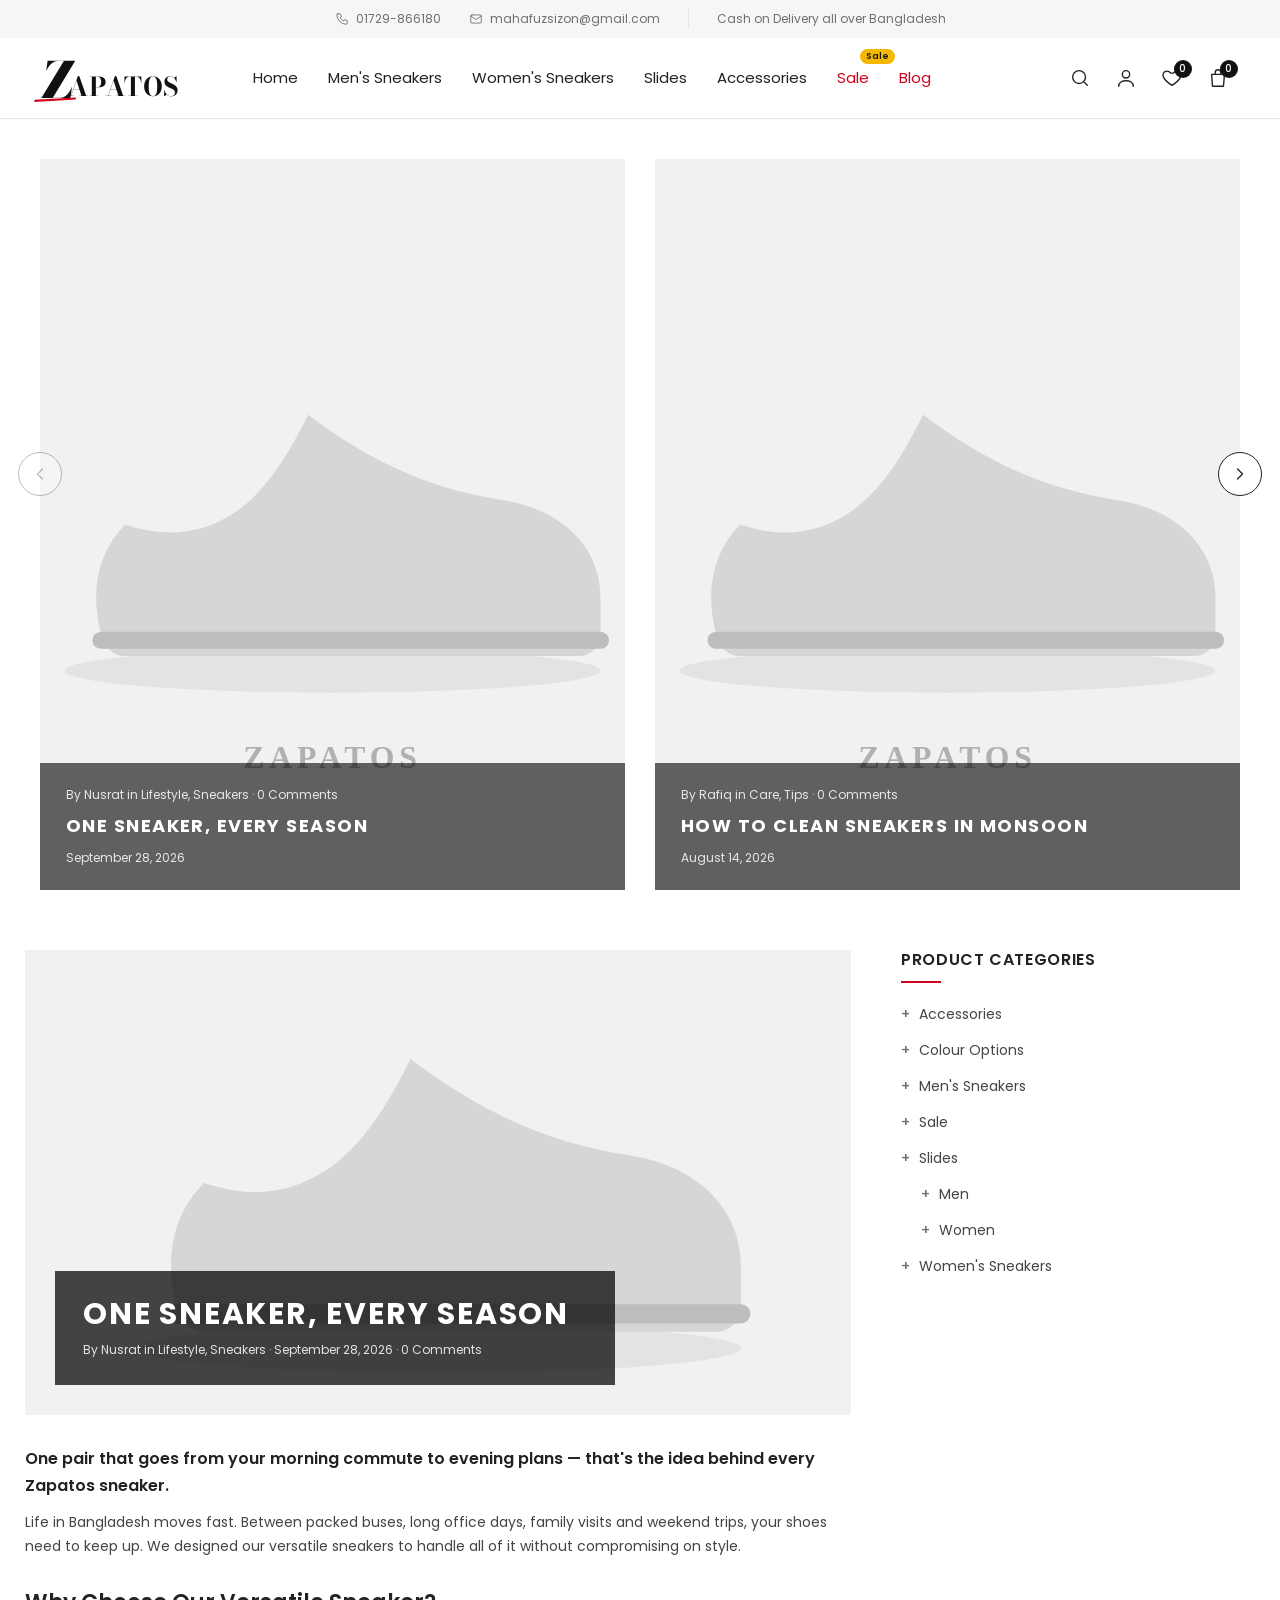
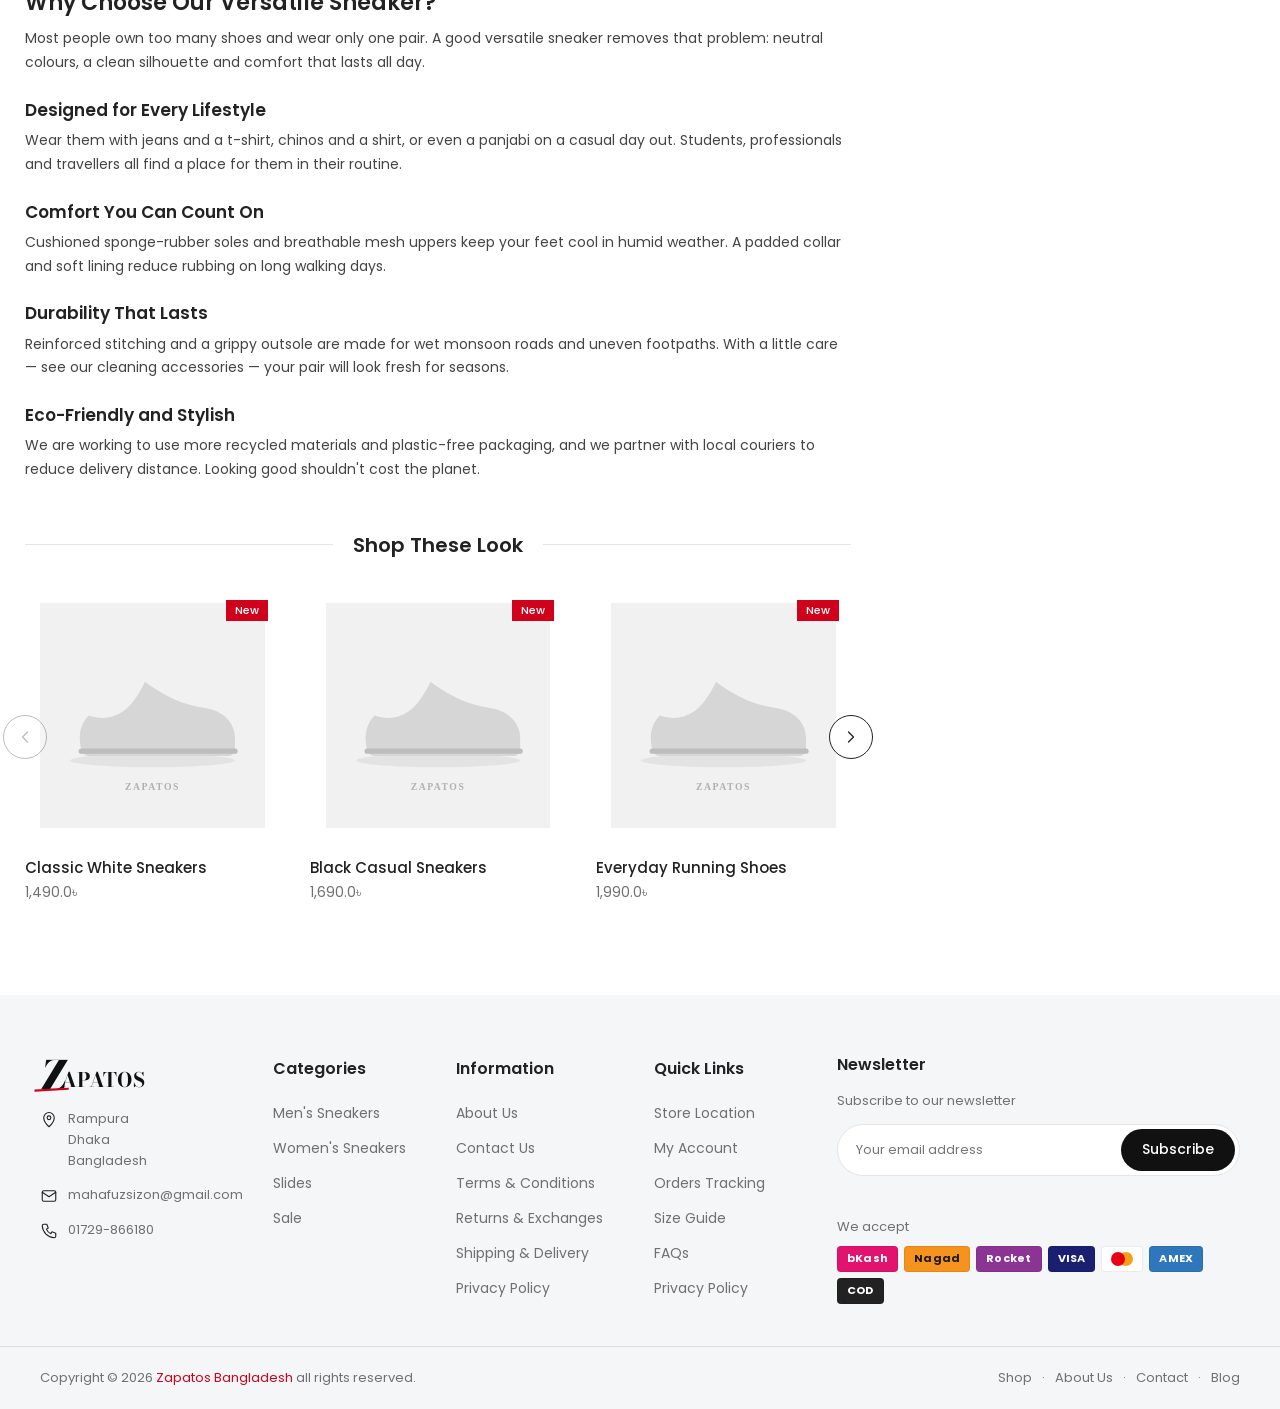
<file: blog.html>
<!doctype html>
<html lang="en">
<head>
  <meta charset="utf-8">
  <meta name="viewport" content="width=device-width, initial-scale=1">
  <title>Blog — Zapatos Bangladesh</title>
  <meta name="description" content="Sneaker stories, style guides and shoe-care tips from Zapatos Bangladesh.">
  <meta property="og:type" content="article">
  <meta property="og:title" content="Blog — Zapatos Bangladesh">
  <meta property="og:description" content="Sneaker stories, style guides and shoe-care tips.">
  <meta property="og:image" content="assets/logo.svg">
  <meta name="theme-color" content="#111111">
  <link rel="icon" href="assets/favicon.svg" type="image/svg+xml">
  <link rel="preconnect" href="https://fonts.googleapis.com">
  <link rel="preconnect" href="https://fonts.gstatic.com" crossorigin>
  <link href="https://fonts.googleapis.com/css2?family=Bodoni+Moda:opsz,wght@6..96,600;6..96,700;6..96,900&family=Poppins:wght@300;400;500;600;700;800&display=swap" rel="stylesheet">
  <link rel="stylesheet" href="css/style.css">
</head>
<body data-page="blog">
  <div id="site-header"></div>

  <main id="main">
    <!-- Blog posts carousel -->
    <section class="container blog-top" aria-label="More blog posts" id="blog-top"></section>

    <div class="container blog-layout">
      <!-- Main article -->
      <article class="post" id="post"></article>

      <!-- Sidebar -->
      <aside class="sidebar" aria-label="Blog sidebar">
        <section class="widget">
          <h2 class="widget__title">Product Categories</h2>
          <ul class="tree">
            <li><a href="shop.html?category=accessories">Accessories</a></li>
            <li><a href="shop.html">Colour Options</a></li>
            <li><a href="shop.html?category=mens-sneakers">Men's Sneakers</a></li>
            <li><a href="shop.html?category=sale">Sale</a></li>
            <li><a href="shop.html?category=slides">Slides</a>
              <ul>
                <li><a href="shop.html?category=slides&amp;gender=men">Men</a></li>
                <li><a href="shop.html?category=slides&amp;gender=women">Women</a></li>
              </ul>
            </li>
            <li><a href="shop.html?category=womens-sneakers">Women's Sneakers</a></li>
          </ul>
        </section>
        <section class="widget">
          <h2 class="widget__title">Sale Products</h2>
          <div id="sale-widget"></div>
        </section>
      </aside>
    </div>
  </main>

  <div id="site-footer"></div>

  <script src="js/products.js"></script>
  <script src="js/main.js"></script>
  <script src="js/blog.js"></script>
</body>
</html>
</file>
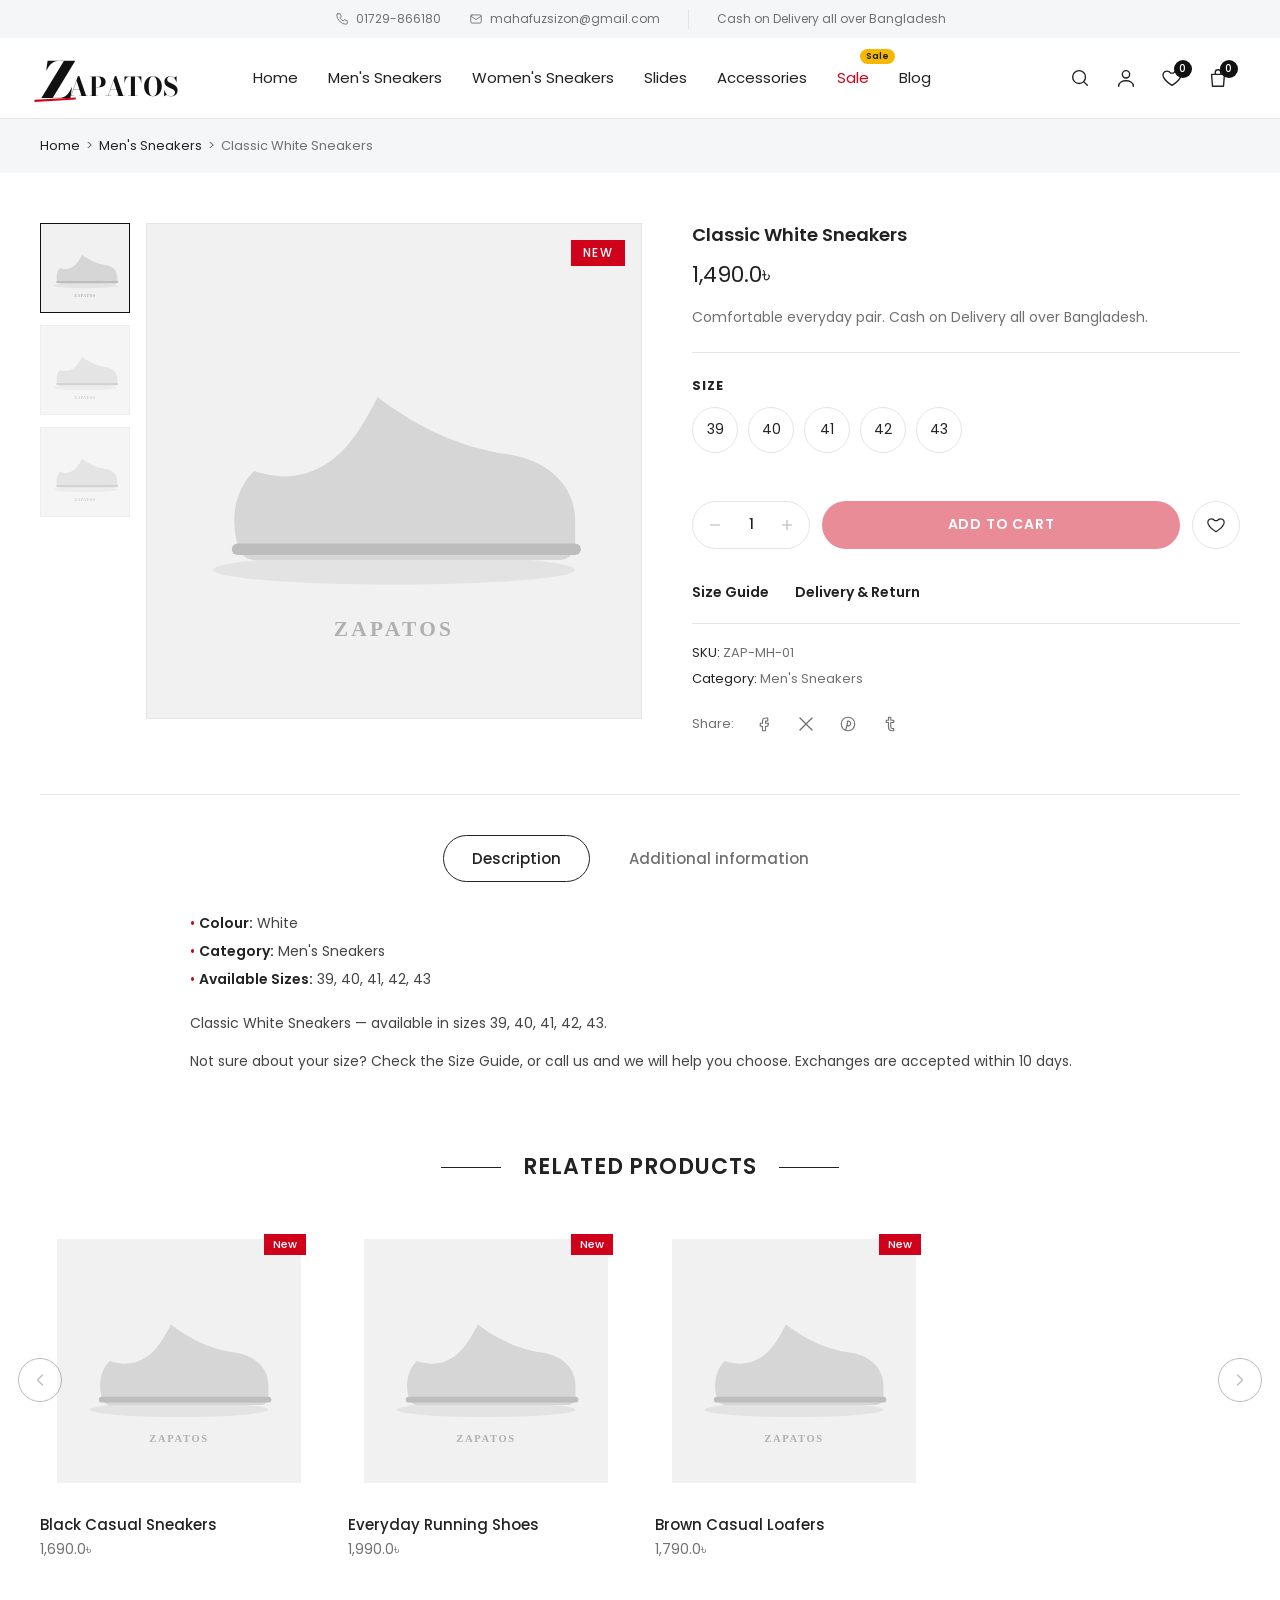
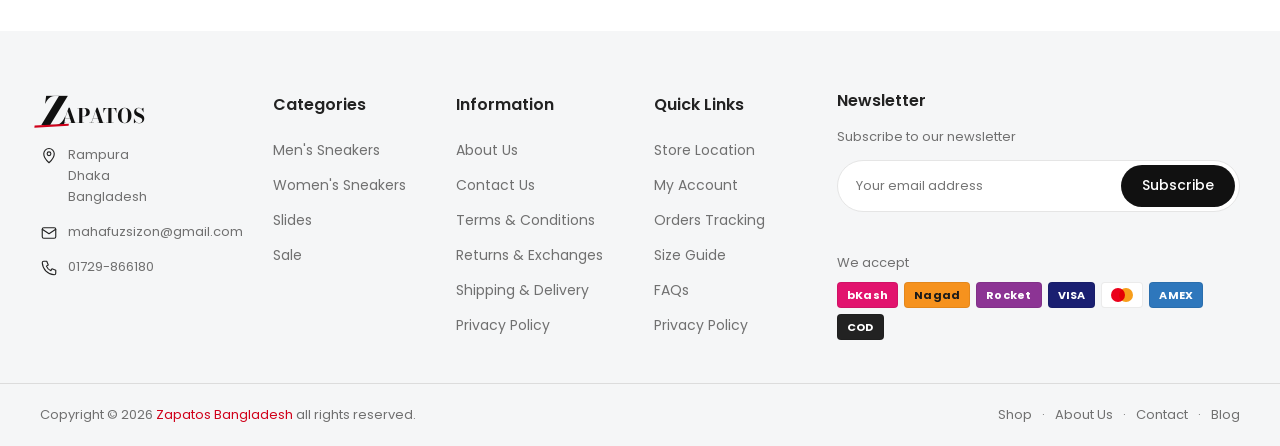
<file: product.html>
<!doctype html>
<html lang="en">
<head>
  <meta charset="utf-8">
  <meta name="viewport" content="width=device-width, initial-scale=1">
  <title>Product — Zapatos Bangladesh</title>
  <meta name="description" content="Zapatos sneakers — comfortable, breathable and delivered all over Bangladesh.">
  <meta property="og:type" content="product">
  <meta property="og:title" content="Zapatos Bangladesh">
  <meta property="og:description" content="Comfortable sneakers delivered all over Bangladesh.">
  <meta property="og:image" content="assets/logo.svg">
  <meta name="theme-color" content="#111111">
  <link rel="icon" href="assets/favicon.svg" type="image/svg+xml">
  <link rel="preconnect" href="https://fonts.googleapis.com">
  <link rel="preconnect" href="https://fonts.gstatic.com" crossorigin>
  <link href="https://fonts.googleapis.com/css2?family=Bodoni+Moda:opsz,wght@6..96,600;6..96,700;6..96,900&family=Poppins:wght@300;400;500;600;700;800&display=swap" rel="stylesheet">
  <link rel="stylesheet" href="css/style.css">
</head>
<body data-page="product">
  <div id="site-header"></div>

  <main id="main">
    <!-- 5.1 Breadcrumb -->
    <nav class="crumbs" aria-label="Breadcrumb"><div class="container"><ol id="crumbs"></ol></div></nav>

    <!-- 5.2 Gallery + details -->
    <div class="container">
      <div class="pd" id="pd"></div>
      <!-- 5.3 Tabs -->
      <section class="tabs" id="tabs" aria-label="Product information"></section>
      <!-- 5.4 Related products -->
      <section class="section" aria-labelledby="related-title" id="related-wrap">
        <div class="sec-head"><h2 class="sec-head__title" id="related-title">Related Products</h2></div>
        <div id="related"></div>
      </section>
    </div>
  </main>

  <div id="site-footer"></div>

  <script src="js/products.js"></script>
  <script src="js/main.js"></script>
  <script src="js/product.js"></script>
</body>
</html>
</file>
<file: css/style.css>
/* =====================================================================
   ZAPATOS — Stylesheet
   1. Tokens  2. Base  3. Buttons & controls  4. Top bar & header
   5. Drawers, search, modal, toast  6. Section heading & product card
   7. Home  8. Shop  9. Product  10. Blog  11. Trust & footer
   12. Responsive
   ===================================================================== */

/* ---------- 1. Design tokens ---------- */
:root {
  --text: #222;
  --muted: #707070;          /* #777 darkened slightly to pass WCAG AA on white */
  --border: #e5e5e5;
  --light: #f5f6f7;
  --accent: #D0021B;
  --accent-dark: #a80116;
  --sale: #F39C33;
  --pill: #F5B800;
  --soldout: #6f6f6f;        /* #9E9E9E darkened so white badge text passes AA */
  --black: #111;
  --white: #fff;
  --maroon: #5a0b16;
  --cream: #fbf4e6;

  --font: 'Poppins', system-ui, -apple-system, 'Segoe UI', sans-serif;
  --font-logo: 'Bodoni Moda', 'Playfair Display', Didot, Georgia, serif;

  --container: 1200px;
  --gutter: 15px;
  --gap: 30px;
  --ease: .3s ease;
  --shadow: 0 6px 24px rgba(0, 0, 0, .08);
  --header-h: 80px;
}

/* ---------- 2. Base ---------- */
*, *::before, *::after { box-sizing: border-box; }
html { scroll-behavior: smooth; -webkit-text-size-adjust: 100%; }
body {
  margin: 0; font-family: var(--font); font-size: 14px; line-height: 1.7; font-weight: 400;
  color: var(--text); background: var(--white); overflow-x: hidden;
}
body.no-scroll { overflow: hidden; }
img { max-width: 100%; display: block; height: auto; }
a { color: inherit; text-decoration: none; transition: color var(--ease); }
a:hover { color: var(--accent); }
button { font: inherit; color: inherit; cursor: pointer; background: none; border: 0; padding: 0; }
h1, h2, h3, h4 { margin: 0; font-weight: 600; line-height: 1.3; }
p { margin: 0; }
ul { margin: 0; padding: 0; list-style: none; }
input, select { font: inherit; color: inherit; }
:focus-visible { outline: 2px solid var(--accent); outline-offset: 2px; }
.container { width: 100%; max-width: calc(var(--container) + var(--gutter) * 2); margin: 0 auto; padding: 0 var(--gutter); }
.sr-only { position: absolute !important; width: 1px; height: 1px; padding: 0; margin: -1px; overflow: hidden; clip: rect(0 0 0 0); white-space: nowrap; border: 0; }
.skip-link { position: absolute; left: -9999px; top: 8px; z-index: 999; background: var(--black); color: #fff; padding: 10px 16px; border-radius: 30px; }
.skip-link:focus { left: 12px; color: #fff; }
.accent { color: var(--accent); }
.section { padding-top: 70px; }

/* ---------- 3. Buttons & controls ---------- */
.btn {
  display: inline-flex; align-items: center; justify-content: center; gap: 10px;
  min-height: 44px; padding: 10px 26px; border-radius: 50px; font-size: 14px; font-weight: 500;
  border: 1px solid transparent; transition: background var(--ease), color var(--ease), border-color var(--ease), opacity var(--ease);
  white-space: nowrap;
}
.btn--dark { background: var(--black); color: #fff; }
.btn--dark:hover { background: var(--accent); color: #fff; }
.btn--red { background: var(--accent); color: #fff; }
.btn--red:hover { background: var(--accent-dark); color: #fff; }
.btn--outline { border-color: var(--text); color: var(--text); background: #fff; }
.btn--outline:hover { background: var(--black); color: #fff; }
.btn--light { background: rgba(255,255,255,.06); color: #fff; border-color: rgba(255,255,255,.5); padding-right: 6px; }
.btn--light:hover { background: #fff; color: var(--black); }
.btn--light .btn__circle { width: 32px; height: 32px; border-radius: 50%; background: #fff; color: var(--black); display: grid; place-items: center; transition: background var(--ease), color var(--ease); }
.btn--light:hover .btn__circle { background: var(--black); color: #fff; }
.btn--pill-arrow { padding-right: 6px; }
.btn--pill-arrow .btn__circle { width: 32px; height: 32px; border-radius: 50%; background: var(--black); color: #fff; display: grid; place-items: center; }
.btn--block { width: 100%; }
.btn:disabled, .btn[aria-disabled="true"] { opacity: .45; cursor: not-allowed; }

.icon-btn {
  position: relative; display: inline-grid; place-items: center; width: 44px; height: 44px; border-radius: 50%;
  color: var(--text); transition: color var(--ease), background var(--ease);
}
.icon-btn:hover { color: var(--accent); }
.icon-btn svg { width: 22px; height: 22px; }
.count {
  position: absolute; top: 4px; right: 2px; min-width: 18px; height: 18px; padding: 0 4px;
  border-radius: 10px; background: var(--black); color: #fff; font-size: 10px; line-height: 18px; font-weight: 500; text-align: center;
}

.qty { display: inline-flex; align-items: center; border: 1px solid var(--border); border-radius: 50px; height: 48px; }
.qty button { width: 44px; height: 100%; display: grid; place-items: center; border-radius: 50%; }
.qty button:hover { color: var(--accent); }
.qty button:disabled { opacity: .35; cursor: not-allowed; }
.qty svg { width: 16px; height: 16px; }
.qty span, .qty output { min-width: 28px; text-align: center; font-weight: 500; }
.qty--sm { height: 34px; }
.qty--sm button { width: 34px; }
.qty--sm svg { width: 13px; height: 13px; }

/* ---------- 4. Top bar & header ---------- */
.topbar { background: var(--light); font-size: 12px; color: var(--muted); }
.topbar__inner { display: flex; justify-content: center; align-items: center; gap: 28px; min-height: 38px; flex-wrap: wrap; }
.topbar a { display: inline-flex; align-items: center; gap: 7px; }
.topbar svg { width: 14px; height: 14px; }
.topbar__cod { padding-left: 28px; border-left: 1px solid var(--border); }

.header { position: relative; z-index: 50; background: #fff; border-bottom: 1px solid var(--border); }
.header__inner { display: flex; align-items: center; gap: 20px; height: var(--header-h); padding: 0 40px; }
.header.is-sticky { position: fixed; top: 0; left: 0; right: 0; box-shadow: 0 2px 18px rgba(0,0,0,.08); border-bottom-color: transparent; animation: slideDown .45s ease both; }
@keyframes slideDown { from { transform: translateY(-100%); } to { transform: translateY(0); } }
.header__burger { display: none; }
.header__icons { display: flex; align-items: center; gap: 2px; margin-left: auto; }

/* Logo — Didone serif, oversized Z with long diagonal */
.logo { display: inline-flex; align-items: flex-end; font-family: var(--font-logo); font-weight: 700; color: var(--black); line-height: 1; letter-spacing: -.02em; flex-shrink: 0; }
.logo:hover { color: var(--black); }
.logo__z { font-size: 46px; font-weight: 900; transform: skewX(-8deg) scaleY(1.08); transform-origin: bottom; margin-right: -3px; position: relative; top: 3px; }
.logo__rest { font-size: 26px; letter-spacing: .02em; padding-bottom: 1px; }
.logo__z::after { content: ''; position: absolute; left: -6px; right: -4px; bottom: 3px; height: 2px; background: var(--accent); transform: rotate(-3deg); }
.logo--sm .logo__z { font-size: 36px; }
.logo--sm .logo__rest { font-size: 20px; }

.nav { margin: 0 auto; }
.nav__list { display: flex; gap: 30px; }
.nav__link { position: relative; display: inline-block; padding: 10px 0; font-size: 15px; font-weight: 400; }
.nav__link.is-active, .nav__link--sale { color: var(--accent); }
.sale-pill {
  position: absolute; top: -6px; right: -26px; background: var(--pill); color: #1a1a1a; font-size: 9px; font-weight: 600;
  line-height: 1; padding: 3px 6px; border-radius: 20px; letter-spacing: .02em;
}

/* ---------- 5. Overlays, drawers, search, modal, toast ---------- */
.overlay { position: fixed; inset: 0; background: rgba(0,0,0,.45); z-index: 90; opacity: 0; visibility: hidden; transition: opacity var(--ease), visibility var(--ease); }
.overlay--dark { background: rgba(0,0,0,.7); }
.overlay.is-open { opacity: 1; visibility: visible; }

.drawer {
  position: fixed; top: 0; bottom: 0; width: min(380px, 88vw); background: #fff; z-index: 100;
  display: flex; flex-direction: column; transition: transform .35s ease, visibility .35s; visibility: hidden;
}
.drawer--right { right: 0; transform: translateX(100%); }
.drawer--left { left: 0; transform: translateX(-100%); }
.drawer.is-open { transform: none; visibility: visible; }
.drawer__head { display: flex; align-items: center; justify-content: space-between; padding: 14px 20px; border-bottom: 1px solid var(--border); min-height: 70px; }
.drawer__title { font-size: 16px; text-transform: uppercase; letter-spacing: .05em; }

.mnav { padding: 10px 0; }
.mnav .nav__link { display: flex; padding: 13px 24px; font-size: 15px; border-bottom: 1px solid var(--border); }
.mnav .sale-pill { position: static; margin-left: 8px; align-self: center; }
.mnav__extra { padding: 20px 24px; display: grid; gap: 14px; }
.mnav__extra a { display: flex; gap: 10px; align-items: center; min-height: 44px; }

.cart__body { flex: 1; overflow-y: auto; padding: 10px 20px; }
.cart__foot { padding: 20px; border-top: 1px solid var(--border); display: grid; gap: 10px; }
.cart__foot.is-hidden { display: none; }
.cart__subtotal { display: flex; justify-content: space-between; font-size: 16px; }
.cart__note { font-size: 12px; color: var(--muted); }
.line { position: relative; display: flex; gap: 14px; padding: 16px 34px 16px 0; border-bottom: 1px solid var(--border); }
.line__img { flex: 0 0 70px; background: var(--light); }
.line__img img { width: 70px; height: 70px; object-fit: cover; }
.line__info { flex: 1; display: grid; gap: 2px; font-size: 13px; }
.line__name { font-weight: 500; font-size: 14px; }
.line__meta { color: var(--muted); }
.line__row { display: flex; align-items: center; justify-content: space-between; gap: 10px; margin-top: 6px; }
.line__price { font-weight: 500; }
.line__rm { position: absolute; top: 8px; right: -8px; }
.line__rm svg { width: 16px; height: 16px; }
.line .price { font-size: 13px; }
.empty { text-align: center; padding: 50px 10px; color: var(--muted); display: grid; gap: 20px; justify-items: center; }

.search { position: fixed; inset: 0 0 auto 0; z-index: 110; background: #fff; padding: 70px 0 40px; max-height: 100vh; overflow-y: auto;
  transform: translateY(-100%); visibility: hidden; transition: transform .4s ease, visibility .4s; box-shadow: var(--shadow); }
.search.is-open { transform: none; visibility: visible; }
.search__close { position: absolute; top: 16px; right: 20px; }
.search__inner { max-width: 820px; }
.search__label { display: block; font-size: 13px; text-transform: uppercase; letter-spacing: .1em; color: var(--muted); margin-bottom: 8px; }
.search__input { width: 100%; border: 0; border-bottom: 2px solid var(--black); font-size: clamp(22px, 4vw, 36px); padding: 8px 0; outline: none; font-weight: 300; background: transparent; }
.search__input:focus-visible { border-bottom-color: var(--accent); }
.search__hint { font-size: 13px; color: var(--muted); margin-top: 12px; }
.search__results { display: grid; grid-template-columns: repeat(2, 1fr); gap: 6px 30px; margin-top: 20px; }
.sres { display: flex; align-items: center; gap: 14px; padding: 8px 0; min-height: 44px; }
.sres img { width: 60px; height: 60px; object-fit: cover; background: var(--light); }
.sres__name { flex: 1; font-weight: 500; }
.sres__price { font-size: 13px; }

.modal { position: fixed; inset: 0; z-index: 120; display: grid; place-items: center; padding: 20px; visibility: hidden; opacity: 0; pointer-events: none; transition: opacity var(--ease), visibility var(--ease); }
.modal.is-open { visibility: visible; opacity: 1; pointer-events: none; }
.modal__box { pointer-events: auto; background: #fff; width: min(620px, 100%); max-height: 88vh; overflow-y: auto; border-radius: 12px; transform: translateY(16px); transition: transform var(--ease); }
.modal.is-open .modal__box { transform: none; }
.modal--wide .modal__box { width: min(1000px, 100%); }
.modal__head { display: flex; align-items: center; justify-content: space-between; padding: 14px 18px 14px 26px; border-bottom: 1px solid var(--border); position: sticky; top: 0; background: #fff; z-index: 1; }
.modal__head h2 { font-size: 17px; }
.modal__body { padding: 24px 26px 30px; }
.modal__body p + p, .modal__body p + h3, .modal__body ul + h3 { margin-top: 14px; }
.modal__body h3 { font-size: 15px; margin-bottom: 6px; }
.modal__body ul { list-style: disc; padding-left: 20px; color: var(--muted); }
.modal--lightbox .modal__box { background: #000; width: min(1100px, 100%); }
.modal--lightbox .modal__head { background: #000; color: #fff; border-color: #222; }
.modal--lightbox .icon-btn { color: #fff; }
.modal--lightbox .modal__body { padding: 0; display: grid; place-items: center; }
.modal--lightbox img { max-height: 78vh; width: auto; }

.table { width: 100%; border-collapse: collapse; font-size: 13px; text-align: center; }
.table th, .table td { border: 1px solid var(--border); padding: 10px 12px; }
.table th { background: var(--light); font-weight: 600; }

.toasts { position: fixed; left: 20px; bottom: 20px; z-index: 130; display: grid; gap: 10px; max-width: min(360px, calc(100vw - 40px)); }
.toast { display: flex; align-items: center; gap: 12px; background: var(--black); color: #fff; padding: 10px 16px 10px 10px; border-radius: 10px; font-size: 13px; box-shadow: var(--shadow); transform: translateY(20px); opacity: 0; transition: transform var(--ease), opacity var(--ease); }
.toast.is-in { transform: none; opacity: 1; }
.toast img { width: 44px; height: 44px; object-fit: cover; border-radius: 6px; background: #fff; }
.toast__ic { width: 32px; height: 32px; border-radius: 50%; background: var(--accent); display: grid; place-items: center; }

.to-top { position: fixed; right: 20px; bottom: 20px; z-index: 80; width: 46px; height: 46px; display: grid; place-items: center; background: #fff; border: 1px solid var(--border); color: var(--text);
  opacity: 0; visibility: hidden; transform: translateY(10px); transition: opacity var(--ease), visibility var(--ease), transform var(--ease), color var(--ease); }
.to-top.is-visible { opacity: 1; visibility: visible; transform: none; }
.to-top:hover { color: var(--accent); }

/* ---------- 6. Section heading & product card ---------- */
.sec-head { text-align: center; margin-bottom: 40px; }
.sec-head__title { display: flex; align-items: center; justify-content: center; gap: 22px; font-size: 22px; font-weight: 600; text-transform: uppercase; letter-spacing: .04em; }
.sec-head__title::before, .sec-head__title::after { content: ''; width: 60px; height: 1px; background: var(--text); }
.sec-head__sub { font-size: 12px; color: var(--muted); margin-top: 6px; }

.grid { display: grid; grid-template-columns: repeat(var(--cols, 4), minmax(0, 1fr)); gap: var(--gap); }
.grid[data-cols="2"] { --cols: 2; }
.grid[data-cols="3"] { --cols: 3; }
.grid[data-cols="6"] { --cols: 6; }

.card { position: relative; min-width: 0; }
.card__media { position: relative; aspect-ratio: 1; background: #fff; overflow: hidden; transition: background var(--ease); }
.card__imglink { position: absolute; inset: 0; display: block; padding: 6%; }
.card__img { width: 100%; height: 100%; object-fit: cover; transition: opacity .45s ease, transform .6s ease; }
.card__img--alt { position: absolute; inset: 6%; width: 88%; height: 88%; opacity: 0; }
.card:hover .card__media { background: #f1f1f1; }
.card:hover .card__img--alt { opacity: 1; }
.card:hover .card__img:not(.card__img--alt) { opacity: 0; }

.badge { position: absolute; top: 12px; right: 12px; z-index: 2; color: #fff; font-size: 11px; font-weight: 500; line-height: 1; padding: 5px 9px; }
.badge--new { background: var(--accent); }
.badge--sale { background: var(--sale); color: #1a1a1a; }
.badge--soldout { background: var(--soldout); }

.card__wish { position: absolute; top: 8px; left: 8px; z-index: 2; width: 40px; height: 40px; display: grid; place-items: center; border-radius: 50%; color: var(--text); opacity: 0; transition: opacity var(--ease), color var(--ease); }
.card__wish svg { width: 20px; height: 20px; }
.card__wish:hover, .card__wish.is-active { color: var(--accent); }
.card__wish.is-active svg, .pd-wish.is-active svg { fill: currentColor; }
.card:hover .card__wish, .card__wish:focus-visible, .card__wish.is-active { opacity: 1; }
.card__select { position: absolute; left: 50%; top: 50%; z-index: 2; transform: translate(-50%, -30%); background: #fff; color: var(--text); padding: 10px 22px; border-radius: 50px; font-size: 13px; font-weight: 500; white-space: nowrap; box-shadow: 0 4px 14px rgba(0,0,0,.08); opacity: 0; transition: opacity var(--ease), transform var(--ease), background var(--ease), color var(--ease); }
.card:hover .card__select { opacity: 1; transform: translate(-50%, -50%); }
.card__select:hover { background: var(--black); color: #fff; }
.card__name { font-size: 15px; font-weight: 500; margin-top: 14px; line-height: 1.4; }
.card__name a:focus-visible { outline-offset: 3px; }

.price { color: var(--muted); font-size: 14px; margin-top: 3px; }
.price del { color: var(--muted); margin-right: 4px; }
.price ins { color: var(--accent); text-decoration: none; }

/* Carousel */
.carousel { position: relative; }
.carousel__track { display: grid; grid-auto-flow: column; grid-auto-columns: calc((100% - var(--gap) * (var(--show, 4) - 1)) / var(--show, 4)); column-gap: var(--gap);
  overflow-x: auto; scroll-snap-type: x mandatory; scrollbar-width: none; overscroll-behavior-x: contain; }
.carousel__track::-webkit-scrollbar { display: none; }
.carousel__track > * { scroll-snap-align: start; }
.carousel__btn { position: absolute; top: 40%; z-index: 3; width: 44px; height: 44px; border-radius: 50%; border: 1px solid var(--text); background: #fff; display: grid; place-items: center; transition: background var(--ease), color var(--ease), opacity var(--ease); }
.carousel__btn:hover { background: var(--black); color: #fff; }
.carousel__btn:disabled { opacity: .3; cursor: default; }
.carousel__prev { left: -22px; }
.carousel__next { right: -22px; }

/* ---------- 7. Home ---------- */
/* Hero slider — inspired by the dark "Coming Soon" reference */
.hero { position: relative; height: max(30vw, 520px); background: #000; color: var(--cream); overflow: hidden; touch-action: pan-y; }
.hero__slide { position: absolute; inset: 0; opacity: 0; visibility: hidden; transition: opacity .9s ease, visibility .9s; }
.hero__slide.is-active { opacity: 1; visibility: visible; }
.hero__bg { position: absolute; inset: 0; width: 100%; height: 100%; object-fit: cover; filter: grayscale(1) contrast(1.1) brightness(.55); transform: scale(1.06); transition: transform 6s ease; }
.hero__slide.is-active .hero__bg { transform: scale(1); }
.hero__slide::before { content: ''; position: absolute; inset: 0; z-index: 1; background: var(--hero-tint, linear-gradient(100deg, rgba(0,0,0,.92) 0%, rgba(0,0,0,.55) 55%, rgba(90,11,22,.35) 100%)); }
.hero__slide--maroon { --hero-tint: linear-gradient(100deg, rgba(58,4,12,.95) 0%, rgba(122,15,28,.7) 55%, rgba(122,15,28,.25) 100%); }
.hero__slide--crimson { --hero-tint: linear-gradient(100deg, rgba(20,0,4,.95) 0%, rgba(150,10,30,.6) 60%, rgba(0,0,0,.35) 100%); }
.hero__inner { position: relative; z-index: 2; height: 100%; display: flex; flex-direction: column; justify-content: center; align-items: flex-start; max-width: 1400px; margin: 0 auto; padding: 0 7%; }
.hero__eyebrow { font-size: 12px; letter-spacing: .3em; text-transform: uppercase; color: rgba(251,244,230,.75); margin-bottom: 10px; }
.hero__title { font-family: var(--font-logo); font-weight: 600; font-size: clamp(54px, 9.5vw, 150px); line-height: .95; letter-spacing: -.02em; color: var(--cream); }
.hero__text { max-width: 420px; margin: 24px 0 26px; font-size: 14px; color: rgba(251,244,230,.85); }
.hero__card { position: absolute; z-index: 3; right: 16%; top: 50%; transform: translateY(-38%); width: clamp(160px, 15vw, 230px); padding: 14px; border-radius: 22px;
  background: rgba(255,255,255,.14); border: 1px solid rgba(255,255,255,.28); backdrop-filter: blur(14px); -webkit-backdrop-filter: blur(14px); color: #fff; }
.hero__card-top { display: flex; justify-content: space-between; align-items: flex-start; gap: 8px; font-family: var(--font-logo); font-size: 17px; line-height: 1.2; margin-bottom: 12px; }
.hero__card-top a { flex: 0 0 38px; width: 38px; height: 38px; border-radius: 50%; display: grid; place-items: center; background: rgba(255,255,255,.2); color: #fff; }
.hero__card-top a:hover { background: #fff; color: #000; }
.hero__card img { width: 100%; aspect-ratio: 1; object-fit: cover; border-radius: 14px; }
.hero__card-price { display: block; margin-top: 10px; font-size: 13px; font-family: var(--font); }
.hero__dots { position: absolute; z-index: 4; bottom: 22px; left: 50%; transform: translateX(-50%); display: flex; gap: 4px; }
.hero__dot { width: 30px; height: 30px; display: grid; place-items: center; }
.hero__dot::before { content: ''; width: 10px; height: 10px; border-radius: 50%; background: rgba(255,255,255,.45); transition: background var(--ease), transform var(--ease); }
.hero__dot.is-active::before { background: #fff; transform: scale(1.2); }

/* Category masonry */
.cats { display: grid; grid-template-columns: 1fr 1fr; gap: var(--gap); }
.cats__right { display: grid; grid-template-columns: 1fr 1fr; grid-template-rows: auto auto; gap: var(--gap); }
.tile { position: relative; display: block; overflow: hidden; background: var(--light); }
.tile--lg { aspect-ratio: 1; }
.tile--sq { aspect-ratio: 1; }
.tile img { width: 100%; height: 100%; object-fit: cover; transition: transform .8s ease; }
.tile:hover img { transform: scale(1.05); }
.tile__label { position: absolute; left: 50%; bottom: 24px; transform: translateX(-50%); background: #fff; color: var(--text); padding: 10px 26px; border-radius: 50px; font-weight: 600; font-size: 14px; white-space: nowrap; transition: background var(--ease), color var(--ease); }
.tile:hover .tile__label { background: var(--black); color: #fff; }
.tile--acc { grid-column: 1 / -1; background: #fff; border: 1px solid var(--border); display: grid; grid-template-columns: 1fr 1fr; align-items: center; aspect-ratio: auto; }
.tile--acc .tile__media { overflow: hidden; aspect-ratio: 1.2; }
.tile--acc img { object-fit: contain; }
.tile--acc .tile__label { position: static; transform: none; justify-self: center; background: var(--black); color: #fff; }
.tile--acc:hover .tile__label { background: var(--accent); }
.tile__copy { display: grid; gap: 6px; justify-items: center; text-align: center; padding: 20px; }
.tile__copy p { color: var(--muted); font-size: 13px; }

/* "Work. Fun. Daily Sprints." — from the reference */
.feature { display: grid; grid-template-columns: 1fr 1.15fr; gap: var(--gap); align-items: start; }
.feature__img { aspect-ratio: 4/5; object-fit: cover; width: 100%; }
.feature__copy { display: grid; gap: 16px; align-content: start; }
.feature__title { font-family: var(--font-logo); font-size: clamp(28px, 3.2vw, 44px); font-weight: 600; line-height: 1.1; }
.feature__copy > p { color: var(--muted); max-width: 440px; }
.feature__copy .btn { justify-self: start; }
.feature__img2 { margin-top: 14px; aspect-ratio: 16/10; object-fit: cover; width: 100%; }

.blog-pair { display: grid; grid-template-columns: 1fr 1fr; gap: var(--gap); }
.bcard { position: relative; overflow: hidden; background: var(--tint, #333); }
.bcard__link { display: block; position: relative; aspect-ratio: 4/5; color: #fff; }
.bcard__link:hover { color: #fff; }
.bcard img { width: 100%; height: 100%; object-fit: cover; transition: transform .8s ease; mix-blend-mode: normal; }
.bcard:hover img { transform: scale(1.05); }
.bcard__band { position: absolute; left: 0; right: 0; bottom: 0; padding: 22px 26px; background: rgba(0,0,0,.6); display: grid; gap: 6px; }
.bcard__meta, .bcard__date { font-size: 12px; color: rgba(255,255,255,.85); }
.bcard__title { font-size: 18px; font-weight: 700; text-transform: uppercase; letter-spacing: .08em; color: #fff; }

.insta { margin-top: 70px; }
.insta__title { text-align: center; font-size: 22px; font-weight: 600; text-transform: uppercase; letter-spacing: .04em; margin-bottom: 30px; }
.insta__row { display: grid; grid-template-columns: repeat(6, 1fr); }
.insta__item { position: relative; display: block; aspect-ratio: 1; overflow: hidden; }
.insta__item img { width: 100%; height: 100%; object-fit: cover; transition: transform .6s ease; }
.insta__item::after { content: ''; position: absolute; inset: 0; background: rgba(0,0,0,.5); opacity: 0; transition: opacity var(--ease); }
.insta__item .insta__ic { position: absolute; inset: 0; z-index: 1; display: grid; place-items: center; color: #fff; opacity: 0; transition: opacity var(--ease); }
.insta__ic svg { width: 34px; height: 34px; }
.insta__item:hover::after, .insta__item:hover .insta__ic, .insta__item:focus-visible::after, .insta__item:focus-visible .insta__ic { opacity: 1; }
.insta__item:hover img { transform: scale(1.06); }

/* ---------- 8. Shop ---------- */
.banner { position: relative; min-height: 150px; display: grid; place-items: center; text-align: center; color: #fff; padding: 30px 20px; overflow: hidden; background: #333; }
.banner--black { background: #000; }
.banner--gray { background: #6b6b6b; }
.banner--maroon { background: linear-gradient(110deg, #3a040c, #8a1020); }
.banner__img { position: absolute; inset: 0; width: 100%; height: 100%; object-fit: cover; filter: brightness(.38); }
.banner__copy { position: relative; z-index: 1; }
.banner h1 { font-size: 30px; font-weight: 600; letter-spacing: .02em; }
.banner p { font-size: 14px; opacity: .9; margin-top: 4px; }

.toolbar { display: grid; grid-template-columns: 1fr auto 1fr; align-items: center; gap: 16px; padding: 30px 0; }
.toolbar__filter { justify-self: start; display: inline-flex; align-items: center; gap: 10px; min-height: 44px; font-weight: 500; }
.toolbar__filter:hover { color: var(--accent); }
.cols { display: flex; gap: 4px; }
.cols button { width: 40px; height: 40px; display: grid; place-items: center; color: #b5b5b5; }
.cols button[aria-pressed="true"], .cols button:hover { color: var(--text); }
.cols svg { width: 22px; height: 16px; }
.sort { justify-self: end; position: relative; }
.sort select { appearance: none; -webkit-appearance: none; border: 1px solid var(--border); border-radius: 50px; padding: 10px 44px 10px 20px; min-height: 44px; background: #fff; cursor: pointer; }
.sort svg { position: absolute; right: 16px; top: 50%; transform: translateY(-50%); width: 16px; height: 16px; pointer-events: none; }
.result-count { font-size: 13px; color: var(--muted); margin-bottom: 18px; }

.filter__body { flex: 1; overflow-y: auto; padding: 10px 24px 24px; }
.filter__group { padding: 18px 0; border-bottom: 1px solid var(--border); }
.filter__group legend, .filter__group h3 { font-size: 14px; font-weight: 600; text-transform: uppercase; letter-spacing: .05em; margin-bottom: 12px; padding: 0; }
fieldset.filter__group { border: 0; border-bottom: 1px solid var(--border); margin: 0; min-width: 0; }
.range { width: 100%; accent-color: var(--accent); min-height: 30px; }
.range__val { display: flex; justify-content: space-between; font-size: 13px; color: var(--muted); }
.checks { display: grid; grid-template-columns: repeat(3, 1fr); gap: 4px 10px; }
.check { display: flex; align-items: center; gap: 8px; min-height: 40px; cursor: pointer; }
.check input { width: 18px; height: 18px; accent-color: var(--black); }
.swatches { display: flex; flex-wrap: wrap; gap: 10px; }
.swatch { position: relative; width: 36px; height: 36px; border-radius: 50%; border: 1px solid var(--border); background: var(--c); cursor: pointer; }
.swatch input { position: absolute; inset: 0; opacity: 0; cursor: pointer; margin: 0; }
.swatch:has(input:checked) { outline: 2px solid var(--black); outline-offset: 3px; }
.swatch:has(input:focus-visible) { outline: 2px solid var(--accent); outline-offset: 3px; }
.filter__actions { display: grid; grid-template-columns: 1fr 1fr; gap: 10px; padding: 18px 24px; border-top: 1px solid var(--border); }

.pager { border-top: 1px solid var(--border); margin-top: 50px; padding-top: 30px; display: flex; justify-content: center; gap: 4px; flex-wrap: wrap; }
.pager button { min-width: 44px; height: 44px; font-size: 15px; color: var(--text); display: grid; place-items: center; }
.pager button:hover, .pager button[aria-current="page"] { color: var(--accent); }
.pager button[aria-current="page"] { font-weight: 600; }
.pager svg { width: 18px; height: 18px; }
.no-results { text-align: center; padding: 60px 0; color: var(--muted); display: grid; gap: 16px; justify-items: center; }

.subcats { display: grid; grid-template-columns: 1fr 1fr; gap: var(--gap); padding: 50px 0 10px; }
.subcat { position: relative; display: grid; place-items: center; aspect-ratio: 1.1; overflow: hidden; color: var(--black);
  background-color: #f2ece4; background-image: radial-gradient(circle at 1px 1px, rgba(0,0,0,.12) 1.5px, transparent 0), repeating-linear-gradient(45deg, transparent 0 22px, rgba(208,2,27,.06) 22px 44px); background-size: 18px 18px, auto; }
.subcat--w { background-color: #f6e3e6; }
.subcat img { width: 70%; transition: transform .8s ease; }
.subcat:hover img { transform: scale(1.05) rotate(-3deg); }
.subcat__label { position: absolute; bottom: 8%; font-size: clamp(40px, 7vw, 90px); font-weight: 800; letter-spacing: .04em; line-height: 1; }
.subcat:hover { color: var(--accent); }

/* ---------- 9. Product page ---------- */
.crumbs { background: var(--light); padding: 16px 0; font-size: 13px; }
.crumbs ol { list-style: none; margin: 0; padding: 0; display: flex; flex-wrap: wrap; gap: 6px; }
.crumbs li + li::before { content: '>'; margin-right: 6px; color: var(--muted); }
.crumbs [aria-current] { color: var(--muted); }

.pd { display: grid; grid-template-columns: 1.1fr 1fr; gap: 50px; padding: 50px 0; align-items: start; }
.gallery { display: grid; grid-template-columns: 90px 1fr; gap: 16px; }
.gallery__thumbs { display: grid; gap: 12px; align-content: start; }
.gallery__thumb { border: 1px solid var(--border); aspect-ratio: 1; overflow: hidden; opacity: .65; transition: opacity var(--ease), border-color var(--ease); }
.gallery__thumb img { width: 100%; height: 100%; object-fit: cover; }
.gallery__thumb[aria-current="true"], .gallery__thumb:hover { opacity: 1; border-color: var(--black); }
.gallery__main { position: relative; aspect-ratio: 1; overflow: hidden; background: #fff; cursor: zoom-in; border: 1px solid var(--border); }
.gallery__main img { width: 100%; height: 100%; object-fit: cover; transition: transform .2s ease; }
.gallery__main.is-zoom img { transform: scale(2); }
.gallery__main .badge { top: 16px; right: 16px; font-size: 12px; letter-spacing: .12em; text-transform: uppercase; padding: 7px 12px; }
.gallery__nav { position: absolute; top: 50%; z-index: 3; transform: translateY(-50%); width: 44px; height: 44px; border-radius: 50%; background: #fff; box-shadow: var(--shadow); display: grid; place-items: center; opacity: 0; transition: opacity var(--ease), background var(--ease), color var(--ease); }
.gallery__nav:hover { background: var(--black); color: #fff; }
.gallery__nav--prev { left: 14px; }
.gallery__nav--next { right: 14px; }
.gallery__main:hover .gallery__nav, .gallery__nav:focus-visible { opacity: 1; }

.pd__title { font-size: 18px; font-weight: 600; }
.pd__price { font-size: 22px; margin: 10px 0 12px; color: var(--text); }
.pd__price del { font-size: 18px; }
.pd__short { color: var(--muted); padding-bottom: 22px; border-bottom: 1px solid var(--border); }
.sizes { margin-top: 22px; }
.sizes__label { font-size: 13px; font-weight: 700; text-transform: uppercase; letter-spacing: .06em; margin-bottom: 10px; }
.sizes__label span { font-weight: 500; text-transform: none; letter-spacing: 0; color: var(--muted); }
.sizes__row { display: flex; align-items: center; gap: 10px; flex-wrap: wrap; }
.chip { width: 46px; height: 46px; border-radius: 50%; border: 1px solid var(--border); font-size: 14px; display: grid; place-items: center; transition: background var(--ease), color var(--ease), border-color var(--ease); }
.chip--wide { width: auto; padding: 0 18px; border-radius: 50px; }
.chip:hover:not(:disabled) { border-color: var(--black); }
.chip[aria-pressed="true"] { background: var(--black); color: #fff; border-color: var(--black); }
.chip:disabled { opacity: .35; cursor: not-allowed; text-decoration: line-through; }
.sizes__clear { margin-left: auto; font-size: 13px; color: var(--muted); text-decoration: underline; min-height: 44px; padding: 0 4px; }
.sizes__clear:hover { color: var(--accent); }
.stock { font-size: 13px; margin-top: 12px; min-height: 22px; color: #1d7a3d; }
.stock.is-out { color: var(--accent); }
.pd__cart { display: flex; gap: 12px; align-items: center; margin-top: 14px; }
.pd__cart .btn--red { flex: 1; min-height: 48px; text-transform: uppercase; letter-spacing: .06em; font-weight: 600; }
.pd-wish { width: 48px; height: 48px; flex: 0 0 48px; border-radius: 50%; border: 1px solid var(--border); display: grid; place-items: center; transition: color var(--ease), border-color var(--ease); }
.pd-wish:hover, .pd-wish.is-active { color: var(--accent); border-color: var(--accent); }
.pd__links { display: flex; gap: 26px; margin-top: 22px; }
.pd__links button { font-weight: 600; min-height: 44px; }
.pd__links button:hover { color: var(--accent); }
.pd__meta { padding-top: 18px; margin-top: 8px; border-top: 1px solid var(--border); display: grid; gap: 4px; font-size: 13px; }
.pd__meta span { color: var(--muted); }
.pd__meta a { color: var(--muted); }
.pd__meta a:hover { color: var(--accent); }
.share { display: flex; align-items: center; gap: 2px; margin-top: 10px; font-size: 13px; }
.share > span { margin-right: 8px; }
.share a { width: 40px; height: 40px; display: grid; place-items: center; border-radius: 50%; }
.share svg { width: 18px; height: 18px; }

.tabs { border-top: 1px solid var(--border); padding: 40px 0 10px; }
.tabs__list { display: flex; justify-content: center; gap: 10px; margin-bottom: 30px; flex-wrap: wrap; }
.tabs__btn { padding: 10px 28px; min-height: 44px; border-radius: 50px; border: 1px solid transparent; color: var(--muted); font-size: 15px; font-weight: 500; }
.tabs__btn[aria-selected="true"] { border-color: var(--text); color: var(--text); }
.tabs__btn:hover { color: var(--text); }
.tabs__panel { max-width: 900px; margin: 0 auto; color: #444; }
.tabs__panel p + p { margin-top: 14px; }
.specs { margin-bottom: 20px; display: grid; gap: 4px; }
.specs li::before { content: '• '; color: var(--accent); }
.specs b { font-weight: 600; color: var(--text); }
.attr { width: 100%; border-collapse: collapse; }
.attr th, .attr td { border: 1px solid var(--border); padding: 14px 18px; text-align: left; }
.attr th { width: 30%; font-weight: 600; background: var(--light); }

.sticky-cart { display: none; }

/* ---------- 10. Blog ---------- */
.blog-top { padding-top: 40px; }
.blog-top .carousel { --show: 2; }
.blog-layout { display: grid; grid-template-columns: minmax(0, 7fr) minmax(0, 3fr); gap: 50px; padding: 60px 0 20px; }
.post__hero { position: relative; }
.post__hero img { width: 100%; aspect-ratio: 16/9; object-fit: cover; }
.post__titlebox { position: absolute; left: 30px; bottom: 30px; right: 30px; max-width: 560px; background: rgba(0,0,0,.72); color: #fff; padding: 24px 28px; }
.post__titlebox h1 { font-size: clamp(20px, 2.6vw, 30px); text-transform: uppercase; letter-spacing: .06em; font-weight: 700; }
.post__titlebox p { font-size: 12px; opacity: .85; margin-top: 6px; }
.post__body { padding-top: 30px; color: #444; }
.post__body .lead { font-weight: 600; color: var(--text); font-size: 16px; }
.post__body h2 { font-size: 22px; color: var(--text); margin: 30px 0 10px; }
.post__body h3 { font-size: 17px; color: var(--text); margin: 24px 0 8px; }
.post__body p + p { margin-top: 12px; }
.divider-title { display: flex; align-items: center; gap: 20px; font-size: 20px; font-weight: 600; margin: 50px 0 30px; }
.divider-title::before, .divider-title::after { content: ''; flex: 1; height: 1px; background: var(--border); }
.post__shop .carousel { --show: 3; }

.widget + .widget { margin-top: 40px; }
.widget__title { font-size: 16px; font-weight: 600; text-transform: uppercase; letter-spacing: .04em; padding-bottom: 12px; margin-bottom: 14px; position: relative; }
.widget__title::after { content: ''; position: absolute; left: 0; bottom: 0; width: 40px; height: 2px; background: var(--accent); }
.tree a { display: inline-flex; align-items: center; gap: 8px; min-height: 36px; color: #444; }
.tree a::before { content: '+'; color: var(--muted); font-weight: 500; width: 10px; }
.tree a:hover { color: var(--accent); }
.tree ul { padding-left: 20px; }
.mini { display: flex; gap: 14px; align-items: center; padding: 10px 0; border-bottom: 1px solid var(--border); }
.mini img { width: 70px; height: 70px; object-fit: cover; background: var(--light); }
.mini a { font-weight: 500; font-size: 14px; line-height: 1.4; }

/* ---------- 11. Trust & footer ---------- */
.trust { border-top: 1px solid var(--border); margin-top: 70px; padding: 44px 0; }
.trust__grid { display: grid; grid-template-columns: repeat(4, 1fr); gap: var(--gap); }
.trust__item { display: flex; gap: 16px; align-items: center; }
.trust__icon svg { width: 40px; height: 40px; stroke-width: 1.2; }
.trust__title { font-size: 14px; font-weight: 700; text-transform: uppercase; letter-spacing: .03em; }
.trust__desc { font-size: 12px; color: var(--muted); line-height: 1.5; margin-top: 2px; }

.footer { background: var(--light); padding-top: 60px; margin-top: 0; }
body:not([data-page="home"]) .footer { margin-top: 70px; }
.footer__grid { display: grid; grid-template-columns: 1.3fr 1fr 1.1fr 1fr 1.6fr; gap: 30px; padding-bottom: 40px; }
.fbrand { display: grid; gap: 14px; align-content: start; font-size: 13px; color: var(--muted); }
.fbrand .logo { margin-bottom: 4px; justify-self: start; }
.fbrand__row { display: flex; gap: 10px; align-items: flex-start; line-height: 1.6; }
.fbrand__row svg { flex: 0 0 18px; width: 18px; height: 18px; margin-top: 2px; color: var(--text); }
.social { display: flex; gap: 4px; margin-left: -10px; }
.social a { width: 44px; height: 44px; display: grid; place-items: center; color: var(--text); }
.social a:hover { color: var(--accent); }
.fcol__title { display: flex; justify-content: space-between; align-items: center; font-size: 16px; font-weight: 600; color: var(--text); margin-bottom: 14px; list-style: none; cursor: default; }
.fcol__title::-webkit-details-marker { display: none; }
.fcol__chev { display: none; }
.fcol__list li { line-height: 35px; }
.fcol__list a { color: var(--muted); font-size: 14px; }
.fcol__list a:hover { color: var(--accent); }
.newsletter label { display: block; color: var(--muted); font-size: 13px; margin-bottom: 12px; }
.newsletter__field { position: relative; display: flex; background: #fff; border: 1px solid var(--border); border-radius: 50px; padding: 4px; }
.newsletter__field input { flex: 1; min-width: 0; border: 0; background: transparent; padding: 8px 14px; outline: none; font-size: 13px; }
.newsletter__field:focus-within { border-color: var(--text); }
.newsletter__field .btn { min-height: 40px; padding: 8px 20px; }
.newsletter__msg { font-size: 12px; margin-top: 8px; min-height: 18px; }
.newsletter__msg.is-ok { color: #1d7a3d; }
.newsletter__msg.is-err { color: var(--accent); }
.pay__label { font-size: 13px; color: var(--muted); margin: 14px 0 8px; }
.pay { display: flex; flex-wrap: wrap; gap: 6px; }
.pay__item { background: var(--bg); color: var(--fg); font-size: 11px; font-weight: 700; padding: 0 9px; height: 26px; display: grid; place-items: center; border-radius: 4px; border: 1px solid rgba(0,0,0,.08); letter-spacing: .02em; }
.mc { display: flex; }
.mc i { width: 14px; height: 14px; border-radius: 50%; background: #EB001B; }
.mc i + i { background: #F79E1B; margin-left: -6px; mix-blend-mode: multiply; }
.footer__bottom { border-top: 1px solid #dcdcdc; padding: 20px 0; font-size: 13px; color: var(--muted); }
.footer__bottom-inner { display: flex; justify-content: space-between; align-items: center; gap: 16px; flex-wrap: wrap; }
.footer__links { display: flex; gap: 0; }
.footer__links li + li::before { content: '·'; margin: 0 10px; }
.footer__links a:hover { color: var(--accent); }

/* ---------- 12. Responsive ---------- */
/* Touch devices: no hover, so always show card actions */
@media (hover: none) {
  .card__wish { opacity: 1; }
  .card__select { opacity: 1; transform: translate(-50%, 0); top: auto; bottom: 12px; padding: 8px 16px; font-size: 12px; min-height: 36px; }
  .card:hover .card__select { transform: translate(-50%, 0); }
  .card:hover .card__img:not(.card__img--alt) { opacity: 1; }
  .card:hover .card__img--alt { opacity: 0; }
  .gallery__nav { opacity: 1; }
}

@media (max-width: 1199.98px) {
  .header__inner { padding: 0 20px; }
  .nav__list { gap: 20px; }
  .nav__link { font-size: 14px; }
  .carousel__prev { left: 4px; } .carousel__next { right: 4px; }
  .hero__card { right: 8%; }
}

@media (max-width: 991.98px) {
  :root { --header-h: 66px; --gap: 20px; }
  .nav, .hide-md { display: none; }
  .header__burger { display: inline-grid; margin-left: -10px; }
  .header__inner { position: relative; gap: 4px; padding: 0 12px; }
  .header .logo { position: absolute; left: 50%; transform: translateX(-50%); }
  .header .logo__z { font-size: 38px; } .header .logo__rest { font-size: 21px; }
  .topbar__cod { display: none; }
  .grid, .grid[data-cols] { --cols: 3; }
  .grid[data-cols="2"] { --cols: 2; }
  .carousel { --show: 3; }
  .cats { grid-template-columns: 1fr; }
  .feature { grid-template-columns: 1fr; }
  .feature__img { aspect-ratio: 16/10; }
  .trust__grid { grid-template-columns: 1fr 1fr; gap: 30px; }
  .footer__grid { grid-template-columns: 1fr 1fr 1fr; }
  .fbrand, .fnews { grid-column: span 3; }
  .fnews { max-width: 520px; }
  .pd { grid-template-columns: 1fr; gap: 30px; }
  .blog-layout { grid-template-columns: 1fr; }
  .search__results { grid-template-columns: 1fr; }
  .hero__card { right: 5%; width: 170px; }
}

@media (max-width: 767.98px) {
  .grid, .grid[data-cols] { --cols: 2; }
  .carousel { --show: 2; }
  .blog-top .carousel { --show: 1; }
  .post__shop .carousel { --show: 2; }
  .section { padding-top: 50px; }
  .sec-head__title::before, .sec-head__title::after { width: 30px; }
  .sec-head__title { font-size: 19px; gap: 14px; }
  .blog-pair { grid-template-columns: 1fr; }
  .insta__row { grid-template-columns: repeat(3, 1fr); }
  .toolbar { grid-template-columns: auto auto; }
  .cols { display: none; }
  .gallery { grid-template-columns: 1fr; }
  .gallery__thumbs { order: 2; grid-template-columns: repeat(4, 72px); gap: 10px; }
  .hero { height: max(30vw, 460px); }
  .hero__card { display: none; }
  .hero__title { font-size: clamp(48px, 13vw, 90px); }
  .tile--acc { grid-template-columns: 1fr; }
  .post__titlebox { position: static; max-width: none; }
}

@media (max-width: 575.98px) {
  :root { --gap: 14px; }
  .topbar__inner { gap: 14px; min-height: 34px; font-size: 11px; }
  .topbar a:last-child span { display: none; }
  .hero { height: 440px; min-height: 320px; }
  .hero__inner { padding: 0 22px; }
  .hero__text { margin: 16px 0 20px; }
  .cats__right { grid-template-columns: 1fr 1fr; }
  .tile__label { bottom: 12px; padding: 8px 16px; font-size: 13px; }
  .card__name { font-size: 14px; margin-top: 10px; }
  .badge { top: 8px; right: 8px; font-size: 10px; padding: 4px 7px; }
  .trust__grid { grid-template-columns: 1fr; gap: 22px; }
  .footer { padding-top: 40px; }
  .footer__grid { grid-template-columns: 1fr; gap: 0; }
  .fbrand, .fnews { grid-column: auto; }
  .fbrand { padding-bottom: 20px; }
  .fcol { border-top: 1px solid #dcdcdc; }
  .fcol__title { margin: 0; min-height: 52px; cursor: pointer; }
  .fcol__chev { display: grid; transition: transform var(--ease); }
  .fcol[open] .fcol__chev { transform: rotate(180deg); }
  .fcol__list { padding-bottom: 12px; }
  .fnews { border-top: 1px solid #dcdcdc; padding-top: 16px; }
  .footer__bottom-inner { flex-direction: column; text-align: center; }
  .subcats { grid-template-columns: 1fr; }
  .banner h1 { font-size: 24px; }
  .pd__links { gap: 18px; }
  .pd__cart { position: fixed; left: 0; right: 0; bottom: 0; z-index: 70; margin: 0; background: #fff; padding: 10px 14px; box-shadow: 0 -4px 18px rgba(0,0,0,.08); }
  .pd__cart .qty { height: 46px; }
  body[data-page="product"] { padding-bottom: 72px; }
  body[data-page="product"] .to-top { bottom: 86px; }
  .search__results { gap: 0; }
  .toolbar__filter span { display: none; }
  .post__titlebox { padding: 18px; }
}

@media (max-width: 379.98px) {
  .grid, .grid[data-cols] { --cols: 1; }
  .carousel { --show: 1.4; }
}

@media (prefers-reduced-motion: reduce) {
  *, *::before, *::after { animation-duration: .01ms !important; transition-duration: .01ms !important; scroll-behavior: auto !important; }
}
</file>
